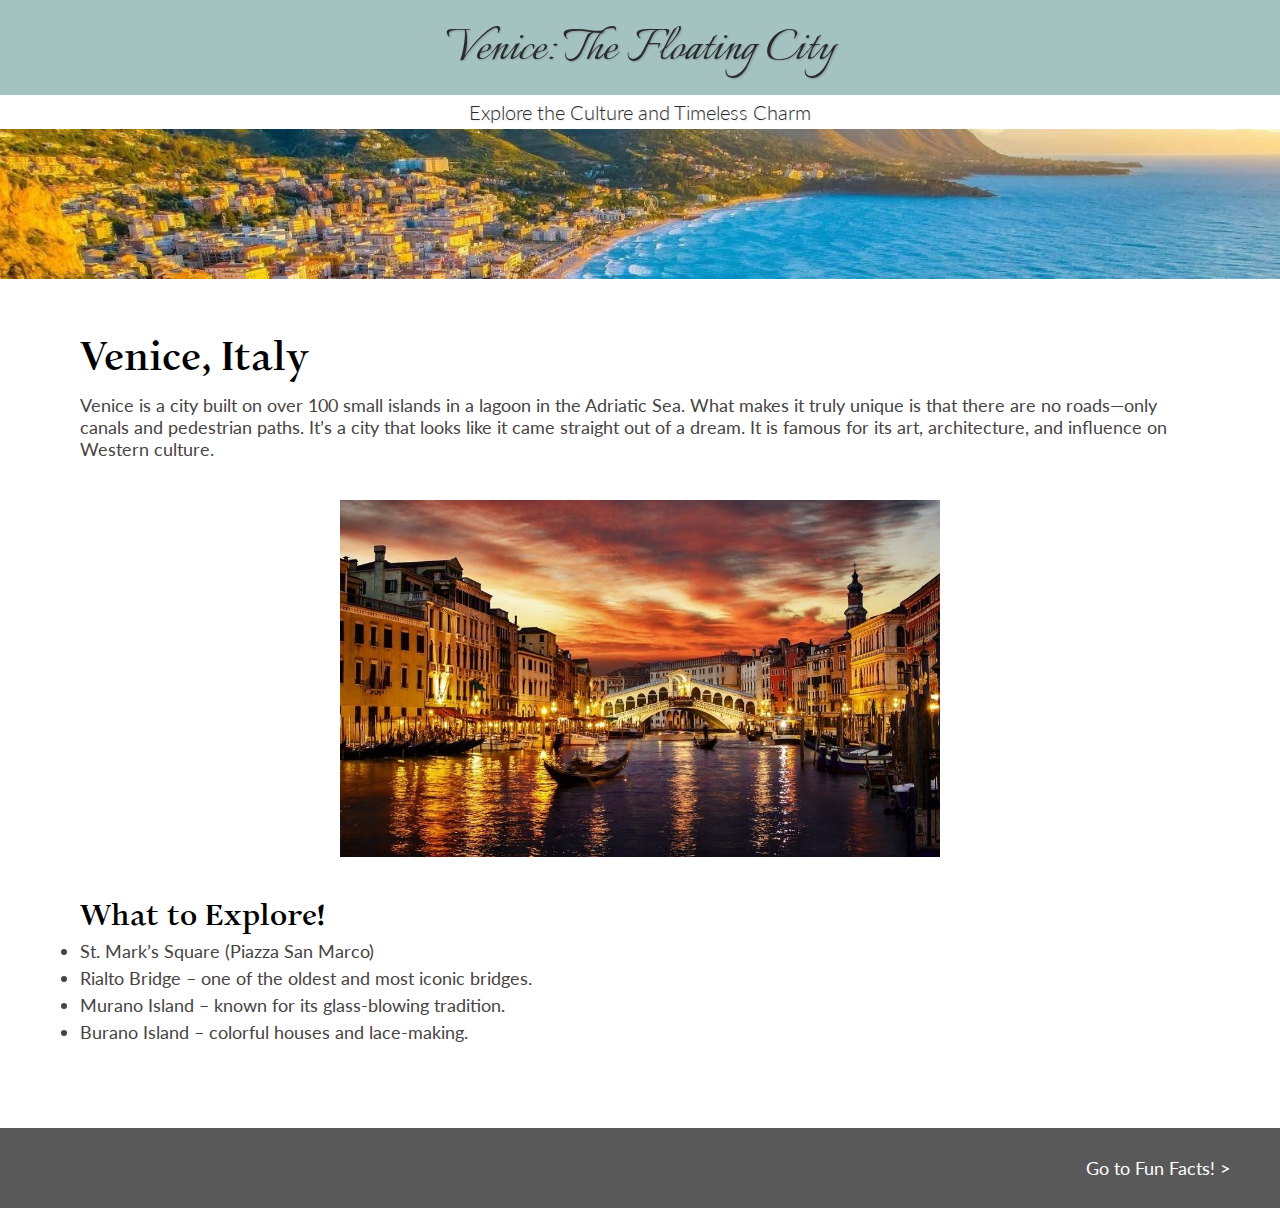
<file: index.html>
<!DOCTYPE html>
<html lang="en">
<head>
  <meta charset="UTF-8">
  <meta name="viewport" content="width=device-width, initial-scale=1.0">
  <title>Venice</title>
  <link rel="stylesheet" href="./styles/styles.css">

  <link href="https://fonts.googleapis.com/css2?family=Italianno&family=Lato:ital,wght@0,400;1,400&display=swap" rel="stylesheet">

  <link rel="preconnect" href="https://fonts.googleapis.com">
  <link rel="preconnect" href="https://fonts.gstatic.com" crossorigin>
  <link href="https://fonts.googleapis.com/css2?family=Bowlby+One&family=Caveat:wght@700&family=IBM+Plex+Serif:ital,wght@0,100;0,200;0,300;0,400;0,500;0,600;0,700;1,100;1,200;1,300;1,400;1,500;1,600;1,700&family=Italianno&family=Lato:ital,wght@0,100;0,300;0,400;0,700;0,900;1,100;1,300;1,400;1,700;1,900&family=Libre+Baskerville:ital,wght@0,400;0,700;1,400&family=Monomakh&family=Playfair+Display:ital,wght@0,400..900;1,400..900&family=Poppins:ital,wght@0,100;0,200;0,300;0,400;0,500;0,600;0,700;0,800;0,900;1,100;1,200;1,300;1,400;1,500;1,600;1,700;1,800;1,900&family=Roboto+Slab:wght@100..900&family=Roboto:ital,wght@0,100;0,300;0,400;0,500;0,700;0,900;1,100;1,300;1,400;1,500;1,700;1,900&display=swap" rel="stylesheet">
</head>
<body>
  <header>
    <div class="main-header">
      <h1 class="main-title">Venice: The Floating City</h1>
      <h4 class="main-subtitle">Explore the Culture and Timeless Charm</h4>
      <img class="main-image" src="./images/Best Places to Live in Italy-jpg.jpg">
    </div>
  </header>


  <h2 class="home-title">Venice, Italy</h2>
  <div class="home-content">
    <p class="home-about">Venice is a city built on over 100 small islands in a lagoon in the Adriatic Sea. What makes it truly unique is that there are no roads—only canals and pedestrian paths. It’s a city that looks like it came straight out of a dream. It is famous for its art, architecture, and influence on Western culture.</p>
    <img class="home-image" src="./images/home.jpg">
  </div>

 
  <div class="section">
    <h3 class="section-header">What to Explore!</h3>
    <ul>
      <li>St. Mark’s Square (Piazza San Marco)</li>
      <li>Rialto Bridge – one of the oldest and most iconic bridges.</li>
      <li>Murano Island – known for its glass-blowing tradition.</li>
      <li>Burano Island – colorful houses and lace-making.</li>
    </ul>
  </div>

  <footer class="home-footer">
    <a class="home-link" href="./pages/facts.html">Go to Fun Facts!   ></a>
  </footer>
  
</body>
</html>
</file>
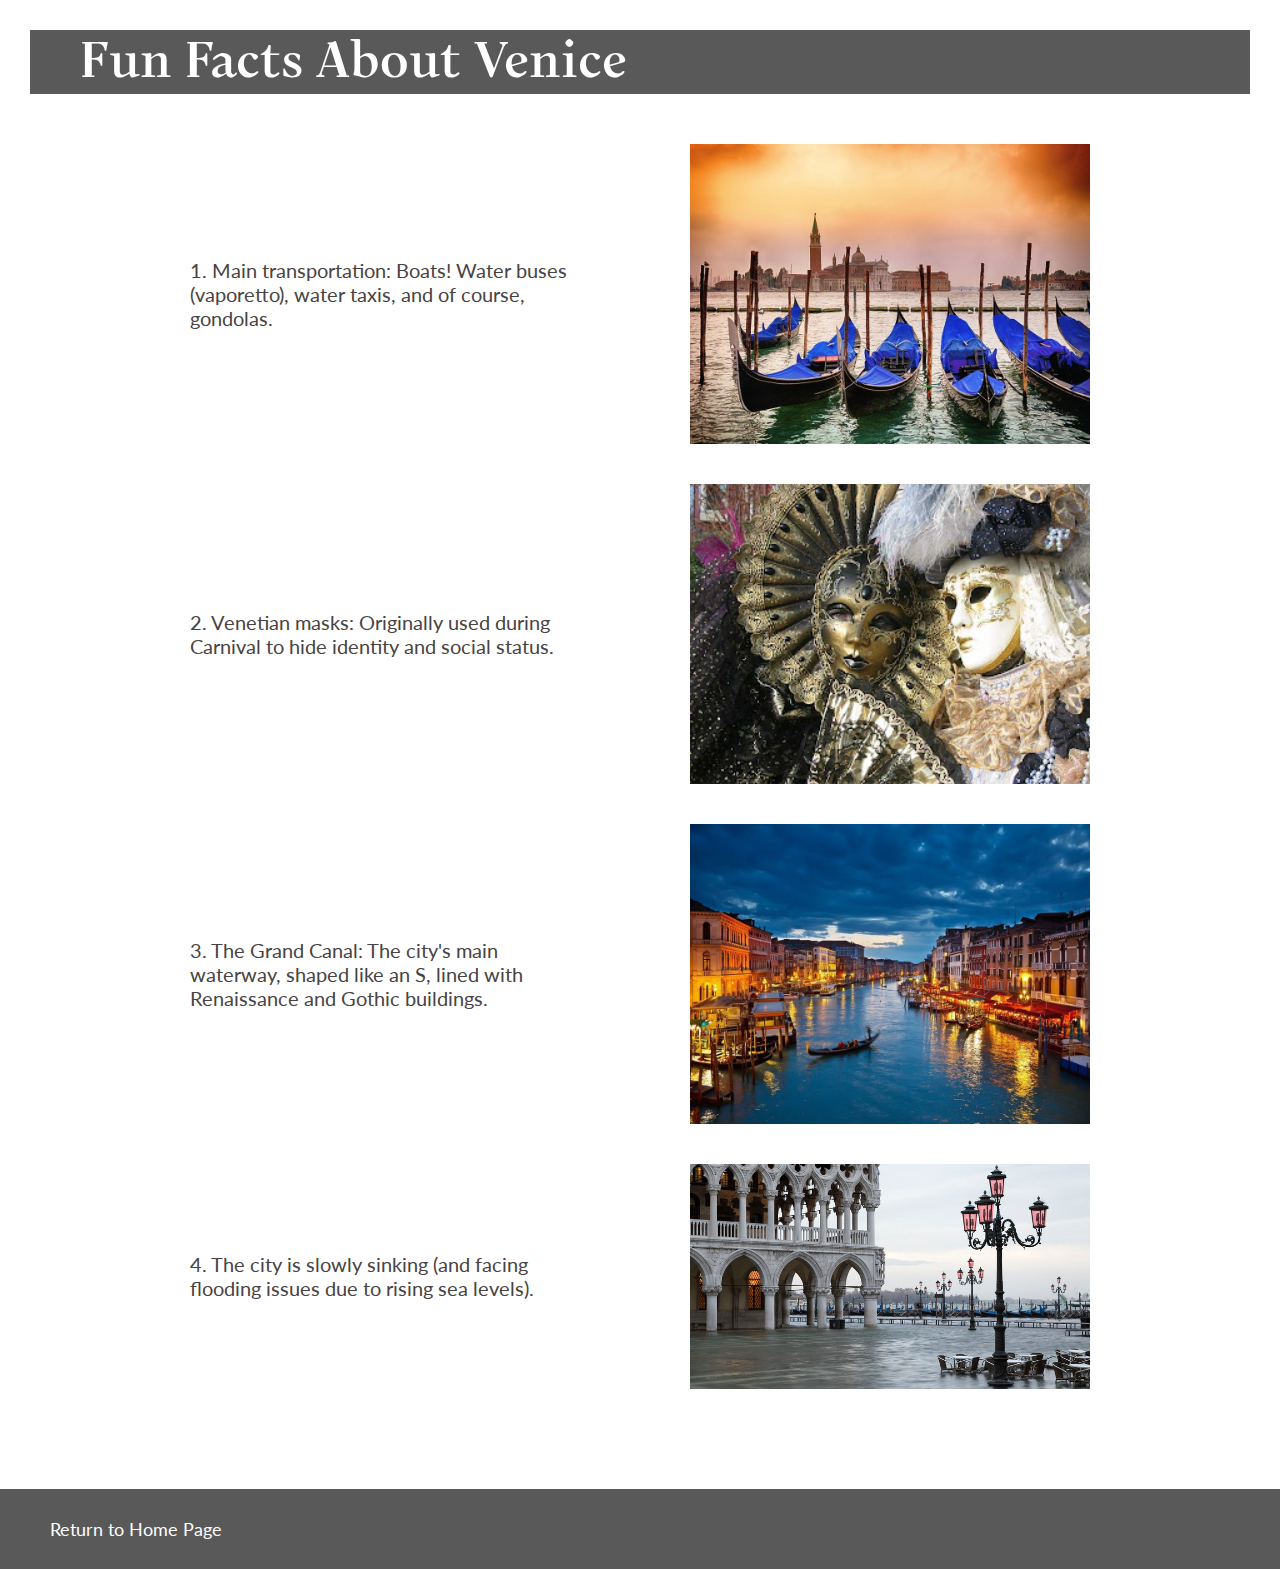
<file: pages/facts.html>
<!DOCTYPE html>
<html lang="en">
<head>
  <meta charset="UTF-8">
  <meta name="viewport" content="width=device-width, initial-scale=1.0">
  <title>Venice: Fun Facts</title>
  <link rel="stylesheet" href="../styles/facts.css">

  <link href="https://fonts.googleapis.com/css2?family=Italianno&family=Lato:ital,wght@0,400;1,400&display=swap" rel="stylesheet">

  <link rel="preconnect" href="https://fonts.googleapis.com">
  <link rel="preconnect" href="https://fonts.gstatic.com" crossorigin>
  <link href="https://fonts.googleapis.com/css2?family=Bowlby+One&family=Caveat:wght@700&family=IBM+Plex+Serif:ital,wght@0,100;0,200;0,300;0,400;0,500;0,600;0,700;1,100;1,200;1,300;1,400;1,500;1,600;1,700&family=Italianno&family=Lato:ital,wght@0,100;0,300;0,400;0,700;0,900;1,100;1,300;1,400;1,700;1,900&family=Libre+Baskerville:ital,wght@0,400;0,700;1,400&family=Monomakh&family=Playfair+Display:ital,wght@0,400..900;1,400..900&family=Poppins:ital,wght@0,100;0,200;0,300;0,400;0,500;0,600;0,700;0,800;0,900;1,100;1,200;1,300;1,400;1,500;1,600;1,700;1,800;1,900&family=Roboto+Slab:wght@100..900&family=Roboto:ital,wght@0,100;0,300;0,400;0,500;0,700;0,900;1,100;1,300;1,400;1,500;1,700;1,900&display=swap" rel="stylesheet">
</head>
<body>
  <h2 class="facts-header">Fun Facts About Venice</h2>
  <div class="main-div">

    <div class="div-one">
      <p>1. Main transportation: Boats! Water buses (vaporetto), water taxis, and of course, gondolas.</p>
      <img src="../images/20170310072744_420582739_13350_0.jpg">
    </div>

    <div class="div-two">
      <p>2. Venetian masks: Originally used during Carnival to hide identity and social status.</p>
      <img src="../images/Venetian-masks.jpg">
    </div>

    <div class="div-three">
      <p>3. The Grand Canal: The city's main waterway, shaped like an S, lined with Renaissance and Gothic buildings.</p>
      <img src="../images/20170310072751_876789937_13350_0.jpg">
    </div>

    <div class="div-four">
      <p>4. The city is slowly sinking (and facing flooding issues due to rising sea levels).</p>
      <img src="../images/intro-1717763473.jpg">
    </div>
  </div>

  <footer class="facts-footer">
    <a class="facts-link" href="../index.html">Return to Home Page</a>
  </footer>
</body>
</html>
</file>
<file: styles/styles.css>
* {
  margin: 0;
  padding: 0
}



.main-title {
  height: 80px;
  color: rgb(43, 43, 43);
  background-color: rgb(164, 194, 192);
  font-family: 'italianno','Pacifico', cursive;
  font-weight: 200;
  font-size: 55px;
  text-shadow: 1px 1px 2px rgba(0,0,0,0.2);
  text-align: center;
  padding-top: 15px;
}

.main-subtitle{
  color: rgb(43, 43, 43);
  font-family: 'lato';
  font-weight: 300;
  font-size: 20px;
  text-shadow: 1px 1px 2px rgba(0,0,0,0.1);
  text-align: center; 
  padding-top: 5px;
  padding-bottom: 5px;
}

.main-image{
  width: 100%;
}

.home-title{
  padding-left: 80px;
  padding-top: 50px;
  font-family: monomakh;
  font-weight: 100;
  font-size: 40px;
}
.home-content{
  display: flex;
  flex-direction: column;
  align-items: center;
}

.home-about{
  margin: 10px 80px 40px 80px;
  font-family: 'lato';
  font-size: 18px;
  color: rgb(72, 67, 67);
}

.home-image{
  width: 600px;
}

.section{
  padding-left: 80px;
  padding-top: 40px;
}

.section-header{
  font-family: monomakh;
  font-weight: 100;
  font-size: 30px;
  padding-bottom: 5px;
}

.section li {
  font-family: lato;
  font-size: 18px;
  color: rgb(72, 67, 67);
  padding-bottom: 5px;
}


.home-footer{
  display: flex;
  justify-content: flex-end; 
  align-items: center;
  margin-top: 80px;
  padding-right: 50px;
  background-color: rgb(90, 89, 89);
  height: 80px;
}

.home-link{
  text-decoration: none;
  color: white;
  font-family: lato;
  font-size: 18px;
  transition: color 0.2s, text-decoration 0.3s;
}

.home-link:hover {
  text-decoration: underline;    
  color: #d0d0cf;                
}
</file>
<file: styles/facts.css>
* {
  margin: 0;
  padding: 0
}



.facts-header{
  font-family: monomakh;
  font-weight: 100;
  font-size: 50px;
  padding-left: 50px;
  background-color: rgb(90, 89, 89);
  color: white;
  margin: 30px
}

.main-div {
  display: grid;
  grid-template-columns: 1fr;      
  grid-template-rows: repeat(4, auto); 
  gap: 40px;                        
  padding: 20px;
  justify-items: center;   
}

.div-one, .div-two, .div-three, .div-four {
  display: flex;
  align-items: center;
  gap: 100px;
}

.main-div p{
  font-family: lato;
  font-size: 20px;
  color: rgb(72, 67, 67);
  width: 400px;
}

.main-div img{
  width: 400px;
}

.facts-footer{
  display: flex;
  justify-content: flex-start; 
  align-items: center;
  margin-top: 80px;
  padding-left: 50px;
  background-color: rgb(90, 89, 89);
  height: 80px;
}

.facts-link{
  text-decoration: none;
  color: white;
  font-family: lato;
  font-size: 18px;
  transition: color 0.2s, text-decoration 0.3s;
}

.facts-link:hover {
  text-decoration: underline;    
  color: #d0d0cf;                
}
</file>
